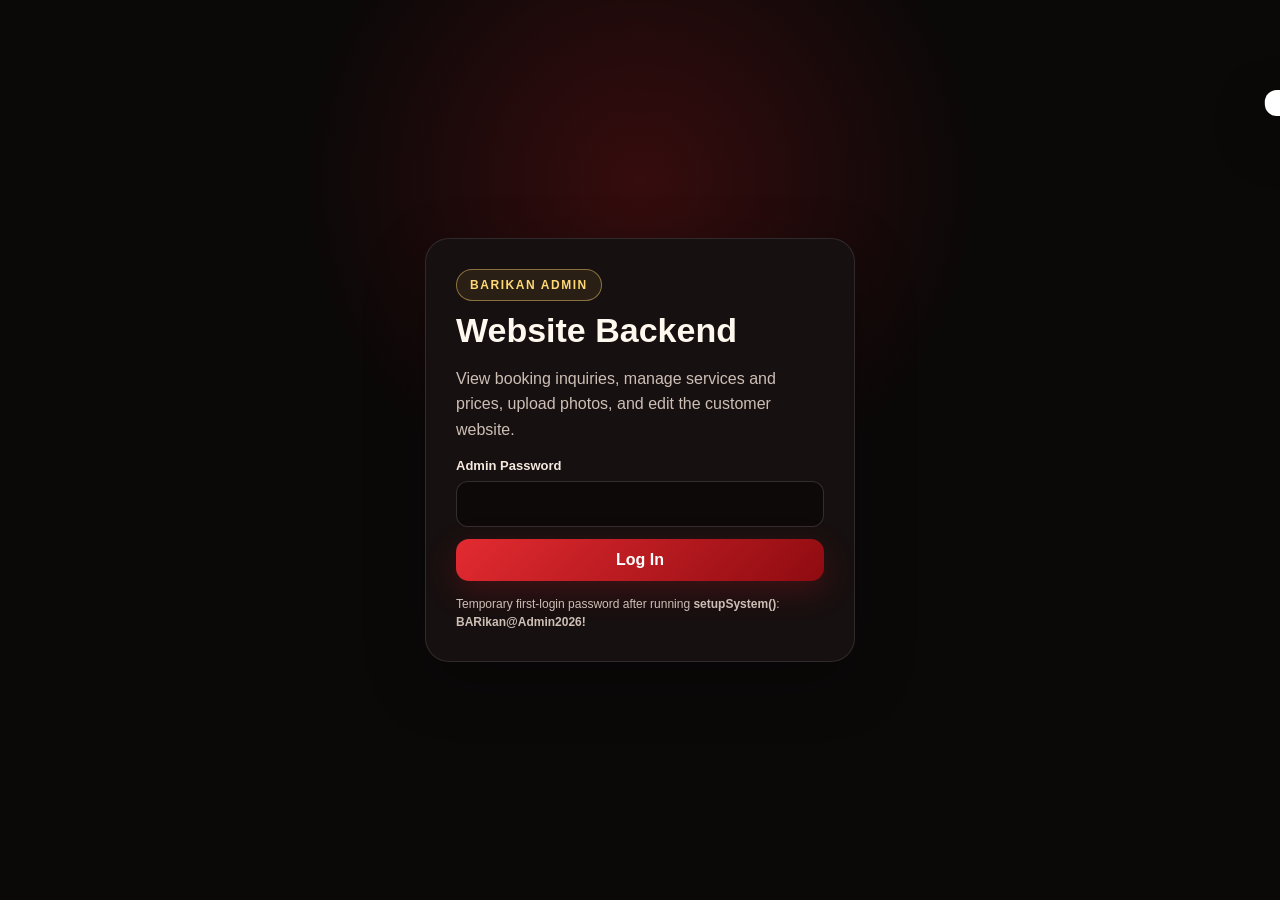
<file: admin.html>
<!DOCTYPE html>
<html lang="en">
<head>
  <meta charset="UTF-8">
  <meta name="viewport" content="width=device-width, initial-scale=1, viewport-fit=cover">
  <meta name="robots" content="noindex,nofollow">
  <title>BARikan Admin</title>
  <link rel="stylesheet" href="app.css">
</head>
<body class="admin-body">
  <div class="preview-banner" id="previewBanner">LOCAL ADMIN PREVIEW — Dashboard design is shown with sample data. Live edits require the updated Code.gs to be deployed.</div>

  <section class="login-screen" id="loginScreen">
    <form class="login-card" id="loginForm">
      <div class="eyebrow">BARIKAN ADMIN</div>
      <h1>Website Backend</h1>
      <p>View booking inquiries, manage services and prices, upload photos, and edit the customer website.</p>
      <div class="field"><label for="loginPassword">Admin Password</label><input type="password" id="loginPassword" required autocomplete="current-password"></div>
      <button class="btn btn-primary" type="submit" id="loginBtn">Log In</button>
      <div class="status-box" id="loginStatus" role="status"></div>
      <div class="password-hint">Temporary first-login password after running <strong>setupSystem()</strong>: <strong>BARikan@Admin2026!</strong></div>
    </form>
  </section>

  <div class="admin-shell hidden" id="adminShell">
    <aside class="sidebar">
      <div class="admin-logo">BARikan <span>Admin</span></div>
      <nav class="side-nav">
        <button class="side-btn active" data-tab="bookings">📋 Bookings</button>
        <button class="side-btn" data-tab="services">🎉 Services & Prices</button>
        <button class="side-btn" data-tab="menu">🍽️ Catering Menu</button>
        <button class="side-btn" data-tab="gallery">🖼️ Gallery</button>
        <button class="side-btn" data-tab="settings">⚙️ Settings</button>
      </nav>
      <div class="sidebar-bottom"><button class="btn btn-ghost" style="width:100%" id="logoutBtn">Log Out</button></div>
    </aside>

    <div class="admin-main">
      <header class="admin-top">
        <div>
          <strong id="adminPageTitle">Bookings</strong>
          <div class="refresh-note">Auto refresh every 15 minutes • <span id="refreshCountdown">15:00</span></div>
        </div>
        <div class="admin-top-actions">
          <span class="api-badge"><span class="api-dot" id="apiDot"></span><span id="apiStatus">Checking API</span></span>
          <button class="btn btn-ghost" id="manualRefreshBtn">↻ <span class="hide-mobile">Refresh Now</span></button>
        </div>
      </header>

      <main class="admin-content">
        <div class="admin-preview-note" id="adminPreviewNote">This is a local preview with sample booking data. The full backend is enabled after you replace and redeploy the included <strong>Code.gs</strong>.</div>

        <section class="admin-section active" id="tab-bookings">
          <div class="admin-title"><div><h1>Booking Inquiries</h1><p>Data submitted from the customer booking form.</p></div></div>
          <div class="stats">
            <div class="stat"><small>Total Inquiries</small><strong id="statTotal">0</strong></div>
            <div class="stat"><small>New Inquiry</small><strong id="statNew">0</strong></div>
            <div class="stat"><small>Pending</small><strong id="statPending">0</strong></div>
            <div class="stat"><small>Confirmed</small><strong id="statConfirmed">0</strong></div>
          </div>
          <div class="admin-card">
            <div class="toolbar"><input class="admin-input" id="bookingSearch" placeholder="Search name, mobile, booking ID..."></div>
            <div class="table-wrap">
              <table class="admin-table">
                <thead><tr><th>Booking</th><th>Customer</th><th>Event</th><th>Services</th><th>Source</th><th>Status</th><th>Admin Notes</th><th>Action</th></tr></thead>
                <tbody id="bookingRows"></tbody>
              </table>
            </div>
          </div>
        </section>

        <section class="admin-section" id="tab-services">
          <div class="admin-title"><div><h1>Services & Prices</h1><p>Add, edit, delete, price and upload service photos.</p></div></div>
          <div class="admin-grid">
            <form class="admin-card admin-form" id="serviceForm">
              <h2 id="serviceFormTitle">Add Service</h2>
              <input type="hidden" id="serviceId">
              <div class="field"><label for="serviceBusiness">Business *</label><select id="serviceBusiness" required><option>BARikan Events Venue</option><option>You're my BOSS Food and Catering Services</option><option>BOSS BARikan & Resto</option></select></div>
              <div class="field"><label for="serviceName">Service Name *</label><input id="serviceName" required></div>
              <div class="field"><label for="servicePrice">Price / Price Text</label><input id="servicePrice" placeholder="Example: ₱7,999 or Ask for package rate"></div>
              <div class="field"><label for="serviceDescription">Description</label><textarea id="serviceDescription"></textarea></div>
              <div class="field"><label for="serviceImage">Service Photo</label><input type="file" id="serviceImage" accept="image/*"></div>
              <div class="field"><label for="serviceSort">Sort Order</label><input type="number" id="serviceSort" value="1"></div>
              <label class="check-option"><input type="checkbox" id="serviceActive" checked><span>Active / Show on website</span></label>
              <button class="btn btn-primary" type="submit" id="saveServiceBtn">Save Service</button>
              <button class="btn btn-ghost hidden" type="button" id="cancelServiceEdit">Cancel Edit</button>
            </form>
            <div class="admin-card"><h2>Current Services</h2><div class="item-list" id="serviceList"></div></div>
          </div>
        </section>

        <section class="admin-section" id="tab-menu">
          <div class="admin-title"><div><h1>Catering Menu</h1><p>Add menu categories, set the maximum number of choices per category, and manage the menu items customers can select.</p></div></div>

          <div class="admin-menu-grid">
            <form class="admin-card admin-form" id="menuCategoryForm">
              <h2 id="menuCategoryFormTitle">Add Menu Category</h2>
              <input type="hidden" id="menuCategoryId">
              <div class="field"><label for="menuCategoryName">Category Name *</label><input id="menuCategoryName" required placeholder="Example: Main Dish"></div>
              <div class="field"><label for="menuCategoryMax">Maximum Number of Menu Choices *</label><input type="number" id="menuCategoryMax" min="1" max="20" value="2" required><small style="color:var(--muted)">Example: Main Dish = 2 means the customer can choose up to 2 dishes.</small></div>
              <div class="field"><label for="menuCategorySort">Sort Order</label><input type="number" id="menuCategorySort" value="1"></div>
              <label class="check-option"><input type="checkbox" id="menuCategoryActive" checked><span>Active / Show to catering customers</span></label>
              <button class="btn btn-primary" type="submit" id="saveMenuCategoryBtn">Save Category</button>
              <button class="btn btn-ghost hidden" type="button" id="cancelMenuCategoryEdit">Cancel Edit</button>
            </form>
            <div class="admin-card"><h2>Menu Categories</h2><div class="menu-admin-list" id="menuCategoryListAdmin"></div></div>
          </div>

          <div class="admin-grid">
            <form class="admin-card admin-form" id="menuItemForm">
              <h2 id="menuItemFormTitle">Add Menu Item</h2>
              <input type="hidden" id="menuItemId">
              <div class="field"><label for="menuItemCategory">Menu Category *</label><select id="menuItemCategory" required></select></div>
              <div class="field"><label for="menuItemName">Menu Item Name *</label><input id="menuItemName" required placeholder="Example: Beef Caldereta"></div>
              <div class="field"><label for="menuItemPrice">Price / Add-on Text</label><input id="menuItemPrice" placeholder="Optional: +₱500 upgrade"></div>
              <div class="field"><label for="menuItemDescription">Description</label><textarea id="menuItemDescription" placeholder="Short menu description"></textarea></div>
              <div class="field"><label for="menuItemImage">Menu Photo</label><input type="file" id="menuItemImage" accept="image/*"></div>
              <div class="field"><label for="menuItemSort">Sort Order</label><input type="number" id="menuItemSort" value="1"></div>
              <label class="check-option"><input type="checkbox" id="menuItemActive" checked><span>Active / Show to customers</span></label>
              <button class="btn btn-primary" type="submit" id="saveMenuItemBtn">Save Menu Item</button>
              <button class="btn btn-ghost hidden" type="button" id="cancelMenuItemEdit">Cancel Edit</button>
            </form>
            <div class="admin-card"><h2>Current Menu Items</h2><div class="item-list" id="menuItemListAdmin"></div></div>
          </div>
        </section>

        <section class="admin-section" id="tab-gallery">
          <div class="admin-title"><div><h1>Gallery Photos</h1><p>Upload or remove event photos shown on the customer website.</p></div></div>
          <div class="admin-grid">
            <form class="admin-card admin-form" id="galleryForm">
              <h2 id="galleryFormTitle">Add Gallery Photo</h2>
              <input type="hidden" id="galleryId">
              <div class="field"><label for="galleryTitle">Title</label><input id="galleryTitle" placeholder="Example: 18th Birthday Setup"></div>
              <div class="field"><label for="galleryCategory">Category</label><input id="galleryCategory" placeholder="Venue, Catering, Birthday..."></div>
              <div class="field"><label for="galleryImage">Photo</label><input type="file" id="galleryImage" accept="image/*"></div>
              <div class="field"><label for="gallerySort">Sort Order</label><input type="number" id="gallerySort" value="1"></div>
              <label class="check-option"><input type="checkbox" id="galleryActive" checked><span>Active / Show on website</span></label>
              <button class="btn btn-primary" type="submit" id="saveGalleryBtn">Save Photo</button>
              <button class="btn btn-ghost hidden" type="button" id="cancelGalleryEdit">Cancel Edit</button>
            </form>
            <div class="admin-card"><h2>Current Gallery</h2><div class="item-list" id="galleryList"></div></div>
          </div>
        </section>

        <section class="admin-section" id="tab-settings">
          <div class="admin-title"><div><h1>Website Settings</h1><p>Change website text, contact details, chat link and logos.</p></div></div>
          <div class="settings-grid">
            <form class="admin-card admin-form" id="settingsForm">
              <h2>Website & Contact</h2>
              <div class="field"><label>Website Name</label><input data-setting="siteName"></div>
              <div class="field"><label>Hero Badge</label><input data-setting="heroBadge"></div>
              <div class="field"><label>Hero Title</label><input data-setting="heroTitle"></div>
              <div class="field"><label>Hero Subtitle</label><textarea data-setting="heroSubtitle"></textarea></div>
              <div class="field"><label>Featured Offer Text</label><input data-setting="venuePackageText"></div>
              <div class="field"><label>Mobile</label><input data-setting="phone"></div>
              <div class="field"><label>Email</label><input data-setting="email"></div>
              <div class="field"><label>Address</label><textarea data-setting="address"></textarea></div>
              <div class="field"><label>Facebook / Messenger Chat Link</label><input data-setting="chatUrl" placeholder="https://m.me/... or Facebook page URL"></div>
              <div class="field"><label>Chat Button Label</label><input data-setting="chatLabel"></div>
              <div class="field"><label>Facebook Page URL</label><input data-setting="facebookUrl"></div>
              <div class="field"><label>Booking Notice</label><textarea data-setting="bookingNotice"></textarea></div>
              <button class="btn btn-primary" type="submit">Save Settings</button>
            </form>

            <div>
              <div class="admin-card">
                <h2>Logos</h2>
                <p style="color:var(--muted)">Upload the business logos. Changes appear on the public website.</p>
                <div class="logo-upload-grid" id="logoUploadGrid"></div>
              </div>
              <form class="admin-card admin-form" id="passwordForm">
                <h2>Change Admin Password</h2>
                <div class="field"><label for="currentPassword">Current Password</label><input type="password" id="currentPassword" required></div>
                <div class="field"><label for="newPassword">New Password</label><input type="password" id="newPassword" minlength="10" required></div>
                <button class="btn btn-gold" type="submit">Change Password</button>
              </form>
            </div>
          </div>
        </section>
      </main>
    </div>

    <nav class="mobile-admin-nav">
      <button class="side-btn active" data-tab="bookings">📋 Bookings</button>
      <button class="side-btn" data-tab="services">🎉 Services</button>
      <button class="side-btn" data-tab="menu">🍽️ Menu</button>
      <button class="side-btn" data-tab="gallery">🖼️ Gallery</button>
      <button class="side-btn" data-tab="settings">⚙️ Settings</button>
    </nav>
  </div>

  <div class="toast" id="toast"></div>
  <div class="loading-overlay" id="loadingOverlay"><div class="loader-card"><span class="spin">↻</span><span id="loadingText">Processing...</span></div></div>
  <iframe name="barikanAdminPostFrame" id="barikanAdminPostFrame" class="hidden" title="Admin action frame"></iframe>
  <script src="config.js"></script>
  <script src="admin.js"></script>
</body>
</html>
</file>
<file: app.css>
:root{--bg:#0d0808;--panel:#171010;--panel2:#211515;--text:#fff8ee;--muted:#cdbfb5;--red:#b7191f;--red2:#e32b31;--gold:#d6a33b;--gold2:#ffd876;--cream:#fff4df;--line:rgba(255,255,255,.11);--green:#48b97d;--shadow:0 20px 60px rgba(0,0,0,.28)}
*{box-sizing:border-box}html{scroll-behavior:smooth}body{margin:0;font-family:Inter,Arial,sans-serif;background:var(--bg);color:var(--text)}button,input,select,textarea{font:inherit}button{cursor:pointer}a{color:inherit;text-decoration:none}img{display:block;max-width:100%}.hidden{display:none!important}.container{width:min(1180px,calc(100% - 32px));margin:auto}
.topbar{position:sticky;top:0;z-index:40;background:rgba(13,8,8,.88);backdrop-filter:blur(14px);border-bottom:1px solid var(--line)}.nav{height:72px;display:flex;align-items:center;justify-content:space-between;gap:18px}.brand{display:flex;align-items:center;gap:12px;font-weight:900}.brand-mark{width:46px;height:46px;border-radius:14px;background:linear-gradient(135deg,var(--red2),#6f080b);display:grid;place-items:center;color:#fff;font-size:22px;overflow:hidden;border:1px solid rgba(255,255,255,.15)}.brand-mark img{width:100%;height:100%;object-fit:contain;background:white}.brand small{display:block;color:var(--gold2);font-weight:700;font-size:11px;letter-spacing:.09em}.nav-actions{display:flex;gap:10px;align-items:center}.btn{border:0;border-radius:13px;padding:12px 18px;font-weight:850;transition:.2s;display:inline-flex;gap:9px;align-items:center;justify-content:center}.btn:hover{transform:translateY(-1px)}.btn-primary{background:linear-gradient(135deg,var(--red2),#8e0b10);color:white;box-shadow:0 10px 30px rgba(183,25,31,.26)}.btn-gold{background:linear-gradient(135deg,var(--gold2),var(--gold));color:#251605}.btn-ghost{background:rgba(255,255,255,.06);color:white;border:1px solid var(--line)}
.hero{position:relative;min-height:690px;display:flex;align-items:center;overflow:hidden;background:radial-gradient(circle at 78% 24%,rgba(183,25,31,.28),transparent 35%),linear-gradient(120deg,#100808 0%,#1b0b0d 58%,#090606 100%)}.hero:before{content:"";position:absolute;inset:0;background:linear-gradient(90deg,rgba(9,5,5,.96) 0%,rgba(9,5,5,.78) 48%,rgba(9,5,5,.18) 100%),var(--hero-image,none) center/cover no-repeat;opacity:.98}.hero-content{position:relative;z-index:2;padding:90px 0 80px;max-width:720px}.eyebrow{display:inline-flex;gap:8px;align-items:center;border:1px solid rgba(255,216,118,.45);background:rgba(214,163,59,.10);color:var(--gold2);border-radius:999px;padding:8px 13px;font-size:12px;font-weight:900;letter-spacing:.13em}.hero h1{font-size:clamp(46px,7vw,88px);line-height:.92;margin:22px 0 20px;letter-spacing:-.045em}.hero h1 span{color:var(--gold2)}.hero p{color:#eadfd5;font-size:clamp(17px,2vw,22px);line-height:1.6;max-width:650px}.hero-offer{margin:23px 0;color:#fff;font-weight:850;font-size:18px}.hero-actions{display:flex;flex-wrap:wrap;gap:12px;margin-top:28px}
.section{padding:84px 0}.section-alt{background:#120b0b}.section-head{text-align:center;max-width:760px;margin:0 auto 42px}.kicker{color:var(--gold2);font-weight:900;letter-spacing:.14em;font-size:12px;text-transform:uppercase}.section-head h2{font-size:clamp(32px,5vw,54px);margin:10px 0 14px;line-height:1.05}.section-head p{color:var(--muted);font-size:17px;line-height:1.7}
.business-strip{display:grid;grid-template-columns:repeat(3,1fr);gap:16px;margin-top:-54px;position:relative;z-index:5}.business-card{background:linear-gradient(160deg,rgba(42,23,23,.98),rgba(18,11,11,.98));border:1px solid rgba(255,216,118,.18);border-radius:22px;padding:24px;box-shadow:var(--shadow);min-height:205px}.business-logo{height:72px;display:flex;align-items:center;margin-bottom:14px}.business-logo img{max-height:72px;max-width:180px;object-fit:contain;background:#fff;border-radius:12px;padding:5px}.business-card h3{margin:0 0 8px;font-size:21px}.business-card p{margin:0;color:var(--muted);line-height:1.55}
.services-grid{display:grid;grid-template-columns:repeat(3,1fr);gap:22px}.service-card{background:var(--panel);border:1px solid var(--line);border-radius:22px;overflow:hidden;box-shadow:var(--shadow);display:flex;flex-direction:column}.service-image{height:235px;background:linear-gradient(135deg,#3d171a,#100808);position:relative;overflow:hidden}.service-image img{width:100%;height:100%;object-fit:cover}.service-image .placeholder{height:100%;display:grid;place-items:center;font-size:54px}.service-body{padding:22px;display:flex;flex-direction:column;flex:1}.service-business{font-size:11px;color:var(--gold2);text-transform:uppercase;letter-spacing:.09em;font-weight:900}.service-card h3{font-size:24px;margin:9px 0}.service-price{font-size:25px;font-weight:950;color:var(--gold2);margin-bottom:10px}.service-card p{color:var(--muted);line-height:1.6;flex:1}.service-card .btn{margin-top:14px}
.gallery-grid{columns:3 280px;column-gap:16px}.gallery-item{break-inside:avoid;margin:0 0 16px;border-radius:18px;overflow:hidden;position:relative;border:1px solid var(--line);background:var(--panel)}.gallery-item img{width:100%;height:auto}.gallery-caption{position:absolute;left:0;right:0;bottom:0;padding:45px 16px 14px;background:linear-gradient(transparent,rgba(0,0,0,.9));font-weight:800}
.booking-wrap{display:grid;grid-template-columns:.8fr 1.2fr;gap:32px;align-items:start}.booking-copy{position:sticky;top:100px}.booking-copy h2{font-size:clamp(36px,5vw,58px);line-height:1;margin:12px 0}.booking-copy p{color:var(--muted);line-height:1.7}.contact-list{display:grid;gap:11px;margin-top:24px}.contact-item{display:flex;gap:11px;align-items:flex-start;color:#f3e7dc}.contact-icon{color:var(--gold2)}.form-card{background:linear-gradient(160deg,#211515,#130c0c);border:1px solid var(--line);border-radius:26px;padding:28px;box-shadow:var(--shadow)}.form-grid{display:grid;grid-template-columns:1fr 1fr;gap:16px}.field{display:grid;gap:8px}.field.full{grid-column:1/-1}.field label{font-size:13px;font-weight:850;color:#f5e9df}.field input,.field select,.field textarea{width:100%;background:#0e0909;border:1px solid rgba(255,255,255,.15);color:white;border-radius:12px;padding:13px 14px;outline:none}.field input:focus,.field select:focus,.field textarea:focus{border-color:var(--gold)}.field textarea{min-height:120px;resize:vertical}.check-grid{display:grid;gap:9px}.check-option{display:flex;gap:10px;align-items:flex-start;background:#0e0909;border:1px solid var(--line);padding:12px;border-radius:12px}.check-option input{margin-top:3px}.notice{background:rgba(214,163,59,.09);border:1px solid rgba(214,163,59,.24);color:#eadbbf;border-radius:12px;padding:13px;line-height:1.5;font-size:13px}.status-box{margin-top:14px;padding:13px;border-radius:12px;display:none}.status-box.show{display:block}.status-box.success{background:rgba(72,185,125,.14);border:1px solid rgba(72,185,125,.4);color:#aff1cd}.status-box.error{background:rgba(227,43,49,.13);border:1px solid rgba(227,43,49,.4);color:#ffb7b9}
.footer{padding:34px 0;border-top:1px solid var(--line);color:var(--muted);font-size:14px}.footer-row{display:flex;justify-content:space-between;gap:20px;flex-wrap:wrap}.chat-fab{position:fixed;right:22px;bottom:22px;z-index:70;width:62px;height:62px;border-radius:50%;border:0;background:linear-gradient(135deg,var(--red2),#7d080c);color:white;font-size:27px;box-shadow:0 15px 45px rgba(183,25,31,.45)}.chat-panel{position:fixed;right:22px;bottom:96px;z-index:70;width:min(350px,calc(100% - 32px));background:#fff;color:#241616;border-radius:20px;box-shadow:0 25px 80px rgba(0,0,0,.38);overflow:hidden;transform:translateY(12px);opacity:0;pointer-events:none;transition:.2s}.chat-panel.open{transform:none;opacity:1;pointer-events:auto}.chat-head{padding:18px;background:linear-gradient(135deg,#b7191f,#7e090d);color:white}.chat-head strong{display:block;font-size:18px}.chat-body{padding:18px}.chat-body p{line-height:1.55;color:#675656}.chat-body .btn{width:100%}.modal{position:fixed;inset:0;background:rgba(0,0,0,.76);z-index:100;display:none;align-items:center;justify-content:center;padding:20px}.modal.open{display:flex}.modal-card{width:min(520px,100%);background:#1b1111;border:1px solid var(--line);border-radius:24px;padding:28px;text-align:center;box-shadow:var(--shadow)}.modal-card h3{font-size:30px;margin:10px 0}.booking-id{font-size:22px;color:var(--gold2);font-weight:950;background:#0e0909;border-radius:12px;padding:12px;margin:16px 0}
.admin-body{background:#0b0808;min-height:100vh}.admin-shell{display:grid;grid-template-columns:250px 1fr;min-height:100vh}.sidebar{background:#120c0c;border-right:1px solid var(--line);padding:24px 16px;position:sticky;top:0;height:100vh}.admin-logo{font-size:22px;font-weight:950;margin-bottom:28px}.admin-logo span{color:var(--gold2)}.side-nav{display:grid;gap:8px}.side-btn{border:0;background:transparent;color:#d8c9c0;text-align:left;padding:12px 14px;border-radius:11px;font-weight:800}.side-btn.active,.side-btn:hover{background:rgba(183,25,31,.18);color:white}.sidebar-bottom{position:absolute;bottom:20px;left:16px;right:16px}.admin-main{min-width:0}.admin-top{height:74px;border-bottom:1px solid var(--line);display:flex;align-items:center;justify-content:space-between;padding:0 26px;position:sticky;top:0;background:rgba(11,8,8,.92);backdrop-filter:blur(12px);z-index:30}.admin-top-actions{display:flex;gap:10px;align-items:center}.refresh-note{font-size:12px;color:var(--muted)}.admin-content{padding:26px}.admin-section{display:none}.admin-section.active{display:block}.admin-title{display:flex;justify-content:space-between;gap:16px;align-items:flex-end;margin-bottom:22px}.admin-title h1{margin:0;font-size:31px}.admin-title p{color:var(--muted);margin:6px 0 0}.stats{display:grid;grid-template-columns:repeat(4,1fr);gap:15px;margin-bottom:24px}.stat{background:var(--panel);border:1px solid var(--line);border-radius:18px;padding:20px}.stat small{color:var(--muted);font-weight:700}.stat strong{display:block;font-size:34px;margin-top:6px}.admin-card{background:var(--panel);border:1px solid var(--line);border-radius:18px;padding:20px;margin-bottom:20px}.admin-card h2{margin-top:0}.toolbar{display:flex;gap:10px;flex-wrap:wrap;margin-bottom:15px}.admin-input{background:#0d0909;border:1px solid var(--line);color:white;border-radius:10px;padding:10px 12px;outline:none}.toolbar .admin-input{min-width:260px}.table-wrap{overflow:auto;border:1px solid var(--line);border-radius:14px}.admin-table{width:100%;border-collapse:collapse;min-width:1000px}.admin-table th,.admin-table td{padding:12px;border-bottom:1px solid var(--line);text-align:left;vertical-align:top;font-size:13px}.admin-table th{background:#0d0909;color:var(--gold2);position:sticky;top:0}.admin-table tr:hover td{background:rgba(255,255,255,.02)}.small-select,.small-textarea{width:100%;background:#0c0808;color:white;border:1px solid var(--line);border-radius:8px;padding:8px}.small-textarea{min-height:70px;resize:vertical}.admin-grid{display:grid;grid-template-columns:380px 1fr;gap:20px}.admin-form{display:grid;gap:14px}.admin-form .field input,.admin-form .field select,.admin-form .field textarea{background:#0d0909}.item-list{display:grid;gap:12px}.admin-item{display:grid;grid-template-columns:90px 1fr auto;gap:14px;align-items:center;background:#0e0909;border:1px solid var(--line);border-radius:14px;padding:12px}.admin-item img{width:90px;height:76px;object-fit:cover;border-radius:10px;background:#211515}.admin-item h3{margin:0 0 5px}.admin-item p{margin:0;color:var(--muted);font-size:13px;line-height:1.45}.item-actions{display:flex;gap:7px;flex-wrap:wrap;justify-content:flex-end}.btn-sm{padding:8px 11px;border-radius:9px;font-size:12px}.btn-danger{background:#4a0d10;color:#ffb6b8;border:1px solid rgba(255,100,105,.25)}.settings-grid{display:grid;grid-template-columns:1fr 1fr;gap:20px}.logo-upload-grid{display:grid;grid-template-columns:repeat(2,1fr);gap:12px}.logo-upload{background:#0d0909;border:1px solid var(--line);border-radius:14px;padding:14px}.logo-upload img{height:80px;max-width:160px;object-fit:contain;background:#fff;border-radius:9px;margin-bottom:10px}.login-screen{min-height:100vh;display:grid;place-items:center;padding:20px;background:radial-gradient(circle at 50% 20%,rgba(183,25,31,.25),transparent 35%),#0b0808}.login-card{width:min(430px,100%);background:#171010;border:1px solid var(--line);border-radius:24px;padding:30px;box-shadow:var(--shadow)}.login-card h1{font-size:34px;margin:10px 0}.login-card p{color:var(--muted);line-height:1.6}.login-card .btn{width:100%;margin-top:12px}.toast{position:fixed;top:90px;right:22px;z-index:120;background:#fff;color:#241616;padding:13px 17px;border-radius:12px;box-shadow:var(--shadow);transform:translateX(120%);transition:.25s;max-width:340px}.toast.show{transform:none}.toast.error{background:#5c1014;color:white}.mobile-admin-nav{display:none}
@media(max-width:900px){.business-strip,.services-grid{grid-template-columns:1fr}.business-strip{margin-top:-35px}.booking-wrap{grid-template-columns:1fr}.booking-copy{position:static}.services-grid{max-width:650px;margin:auto}.admin-shell{display:block}.sidebar{display:none}.admin-top{padding:0 14px}.admin-content{padding:18px 14px 90px}.mobile-admin-nav{display:flex;position:fixed;bottom:0;left:0;right:0;z-index:50;background:#130c0c;border-top:1px solid var(--line);padding:8px;gap:5px;overflow:auto}.mobile-admin-nav .side-btn{white-space:nowrap;font-size:12px;padding:10px}.admin-grid,.settings-grid{grid-template-columns:1fr}.stats{grid-template-columns:1fr 1fr}.admin-title{align-items:flex-start;flex-direction:column}.refresh-note{display:none}}
@media(max-width:640px){.nav{height:66px}.brand-text{max-width:180px}.nav-actions .btn-ghost{display:none}.hero{min-height:650px}.hero-content{padding-top:70px}.hero h1{font-size:50px}.section{padding:64px 0}.form-grid{grid-template-columns:1fr}.field.full{grid-column:auto}.form-card{padding:20px}.gallery-grid{columns:2 150px}.stats{grid-template-columns:1fr 1fr}.stat strong{font-size:28px}.admin-top-actions .btn span.hide-mobile{display:none}.logo-upload-grid{grid-template-columns:1fr}.admin-item{grid-template-columns:70px 1fr}.admin-item img{width:70px;height:65px}.item-actions{grid-column:1/-1;justify-content:flex-start}}


/* Static preview + API connection helpers */
.preview-banner{display:none;background:#fff1c9;color:#4d3100;border-bottom:1px solid #e3bd58;padding:10px 16px;text-align:center;font-size:13px;font-weight:800}
.preview-banner.show{display:block}.api-badge{display:inline-flex;align-items:center;gap:7px;font-size:12px;color:var(--muted)}.api-dot{width:8px;height:8px;border-radius:50%;background:#d6a33b}.api-dot.online{background:#48b97d}.api-dot.offline{background:#e32b31}
.admin-preview-note{background:rgba(214,163,59,.12);border:1px solid rgba(214,163,59,.35);color:#ffe2a1;border-radius:12px;padding:12px 14px;margin-bottom:18px;display:none}.admin-preview-note.show{display:block}
.password-hint{margin-top:14px;font-size:12px;color:var(--muted);line-height:1.5}.loading-overlay{position:fixed;inset:0;background:rgba(7,4,4,.72);z-index:150;display:none;place-items:center}.loading-overlay.show{display:grid}.loader-card{background:#171010;border:1px solid var(--line);border-radius:18px;padding:22px 28px;box-shadow:var(--shadow);font-weight:850}.spin{display:inline-block;animation:spin 1s linear infinite;margin-right:8px}@keyframes spin{to{transform:rotate(360deg)}}
.hero-title-accent{color:var(--gold2)}
@media(max-width:640px){.preview-banner{font-size:12px;padding:8px 12px}}


/* Premium customer inquiry UI - card-based service selector */
.inquiry-card{padding:0;overflow:hidden;background:linear-gradient(165deg,#211515 0%,#140d0d 55%,#100a0a 100%)}
.form-header{padding:30px 30px 25px;background:radial-gradient(circle at 100% 0,rgba(214,163,59,.17),transparent 36%),linear-gradient(135deg,rgba(183,25,31,.18),transparent 55%);border-bottom:1px solid var(--line)}
.form-step{display:inline-block;color:var(--gold2);font-size:11px;font-weight:950;letter-spacing:.16em;margin-bottom:10px}.form-header h3{margin:0 0 8px;font-size:clamp(27px,3vw,38px);line-height:1.08}.form-header p{margin:0;color:var(--muted);line-height:1.55}
.form-section{padding:25px 30px;border-bottom:1px solid var(--line)}.compact-section{padding-bottom:20px}.form-section-title{display:flex;align-items:center;gap:12px;margin-bottom:18px}.form-section-title>span{width:34px;height:34px;flex:0 0 34px;border-radius:11px;display:grid;place-items:center;background:rgba(214,163,59,.12);border:1px solid rgba(255,216,118,.25);color:var(--gold2);font-size:12px;font-weight:950}.form-section-title strong{display:block;font-size:17px}.form-section-title small{display:block;color:var(--muted);font-size:12px;margin-top:3px;line-height:1.4}.optional-text{font-weight:650;color:#9b8d84;font-size:11px;margin-left:5px}
.inquiry-card .field input,.inquiry-card .field select,.inquiry-card .field textarea{background:rgba(8,5,5,.66);border-color:rgba(255,255,255,.13);padding:14px 15px}.inquiry-card .field input::placeholder,.inquiry-card .field textarea::placeholder{color:#756863}.inquiry-card .field input:focus,.inquiry-card .field select:focus,.inquiry-card .field textarea:focus{border-color:var(--gold);box-shadow:0 0 0 3px rgba(214,163,59,.10)}
.service-picker-section{background:rgba(255,255,255,.016)}.service-choice-grid{display:grid;gap:11px}.service-choice{width:100%;display:grid;grid-template-columns:48px 1fr 38px;gap:13px;align-items:center;text-align:left;color:var(--text);background:rgba(8,5,5,.58);border:1px solid rgba(255,255,255,.12);border-radius:16px;padding:14px;transition:transform .18s,border-color .18s,background .18s,box-shadow .18s}.service-choice:hover{transform:translateY(-1px);border-color:rgba(255,216,118,.35);background:rgba(255,255,255,.035)}.service-choice.selected{border-color:var(--gold);background:linear-gradient(135deg,rgba(214,163,59,.14),rgba(183,25,31,.09));box-shadow:0 0 0 3px rgba(214,163,59,.07)}.choice-icon{width:48px;height:48px;border-radius:14px;display:grid;place-items:center;font-size:23px;background:linear-gradient(135deg,#341619,#190c0d);border:1px solid var(--line)}.choice-copy{min-width:0}.choice-copy small{display:block;color:var(--gold2);font-size:10px;line-height:1.25;text-transform:uppercase;letter-spacing:.06em;font-style:normal;font-weight:850;margin-bottom:4px}.choice-copy strong{display:block;font-size:16px;line-height:1.25}.choice-copy em{display:block;color:#dfd1c7;font-size:12px;font-style:normal;margin-top:5px}.choice-state{width:34px;height:34px;border-radius:50%;display:grid;place-items:center;border:1px solid rgba(255,255,255,.18);color:#ccbdb4;font-size:20px;font-weight:850;transition:.18s}.service-choice.selected .choice-state{background:var(--gold2);border-color:var(--gold2);color:#2b1903;font-size:16px}.selection-summary{display:flex;align-items:flex-start;gap:9px;color:#9f9188;font-size:12px;line-height:1.5;margin-top:12px;padding:0 3px}.selection-summary.has-selection{color:#f3dfb1}.selection-dot{width:7px;height:7px;border-radius:50%;background:#776a64;flex:0 0 7px;margin-top:5px}.selection-summary.has-selection .selection-dot{background:var(--gold2);box-shadow:0 0 0 4px rgba(214,163,59,.1)}
.inquiry-notice{margin:20px 30px 0}.inquiry-submit{width:calc(100% - 60px);margin:14px 30px 25px;padding:16px 20px;font-size:16px;justify-content:space-between}.inquiry-submit b{width:31px;height:31px;border-radius:50%;display:grid;place-items:center;background:rgba(255,255,255,.15);font-size:19px}.inquiry-card>.status-box{margin:0 30px 25px}
@media(min-width:720px){.service-choice-grid{grid-template-columns:1fr}.inquiry-card .form-grid{gap:15px 16px}}
@media(max-width:640px){.form-header{padding:25px 20px 21px}.form-section{padding:22px 20px}.inquiry-notice{margin:18px 20px 0}.inquiry-submit{width:calc(100% - 40px);margin:13px 20px 21px}.inquiry-card>.status-box{margin:0 20px 21px}.form-section-title small{font-size:11px}.service-choice{grid-template-columns:43px 1fr 34px;padding:12px;gap:11px}.choice-icon{width:43px;height:43px;border-radius:12px}.choice-copy strong{font-size:15px}}

/* v3.2 Catering menu selector */
.menu-picker-section{background:linear-gradient(180deg,rgba(214,163,59,.035),rgba(255,255,255,.01))}
.menu-category-list{display:grid;gap:18px}
.menu-category{border:1px solid rgba(255,255,255,.11);background:rgba(8,5,5,.48);border-radius:18px;padding:16px}
.menu-category-head{display:flex;align-items:center;justify-content:space-between;gap:14px;margin-bottom:13px}
.menu-category-head strong{display:block;font-size:18px;color:#fff8ee}
.menu-category-head small{display:block;color:var(--muted);font-size:12px;margin-top:4px}
.menu-count{flex:0 0 auto;border:1px solid rgba(255,216,118,.28);background:rgba(214,163,59,.08);color:var(--gold2);font-size:11px;font-weight:900;border-radius:999px;padding:7px 10px}
.menu-count.full{background:rgba(214,163,59,.18);border-color:var(--gold)}
.menu-choice-grid{display:grid;grid-template-columns:repeat(2,minmax(0,1fr));gap:10px}
.menu-choice{width:100%;min-width:0;display:grid;grid-template-columns:64px minmax(0,1fr) 32px;gap:11px;align-items:center;text-align:left;color:var(--text);background:#100a0a;border:1px solid rgba(255,255,255,.11);border-radius:14px;padding:10px;transition:.18s}
.menu-choice:hover{transform:translateY(-1px);border-color:rgba(255,216,118,.35)}
.menu-choice.selected{border-color:var(--gold);background:linear-gradient(135deg,rgba(214,163,59,.14),rgba(183,25,31,.08));box-shadow:0 0 0 3px rgba(214,163,59,.06)}
.menu-choice-image{width:64px;height:58px;border-radius:11px;overflow:hidden;background:#261516}
.menu-choice-image img{width:100%;height:100%;object-fit:cover}
.menu-choice-copy{min-width:0}.menu-choice-copy strong{display:block;font-size:14px;line-height:1.25}.menu-choice-copy small{display:-webkit-box;-webkit-line-clamp:2;-webkit-box-orient:vertical;overflow:hidden;color:var(--muted);font-size:11px;line-height:1.35;margin-top:4px}.menu-choice-copy em{display:block;color:var(--gold2);font-size:11px;font-style:normal;font-weight:850;margin-top:5px}
.menu-choice-state{width:30px;height:30px;border-radius:50%;display:grid;place-items:center;border:1px solid rgba(255,255,255,.17);color:#cdbfb5;font-weight:900;font-size:18px}
.menu-choice.selected .menu-choice-state{background:var(--gold2);border-color:var(--gold2);color:#2b1903;font-size:14px}
.menu-selection-summary.menu-warning{color:#ffb7b9}.menu-selection-summary.menu-warning .selection-dot{background:var(--red2);box-shadow:0 0 0 4px rgba(227,43,49,.1)}
.menu-empty{padding:18px;border:1px dashed rgba(255,255,255,.15);border-radius:13px;color:var(--muted);line-height:1.5;text-align:center}.menu-empty.compact{grid-column:1/-1;padding:13px}
.admin-menu-grid{display:grid;grid-template-columns:360px 1fr;gap:20px;margin-bottom:20px}.menu-admin-list{display:grid;gap:10px}.menu-category-admin{background:#0e0909;border:1px solid var(--line);border-radius:13px;padding:13px;display:grid;grid-template-columns:1fr auto;gap:12px;align-items:center}.menu-category-admin h3{margin:0 0 5px}.menu-category-admin p{margin:0;color:var(--muted);font-size:12px}.menu-item-admin-meta{color:var(--gold2)!important}
@media(max-width:900px){.admin-menu-grid{grid-template-columns:1fr}}
@media(max-width:640px){.menu-choice-grid{grid-template-columns:1fr}.menu-category{padding:13px}.menu-category-head{align-items:flex-start}.menu-choice{grid-template-columns:58px minmax(0,1fr) 30px}.menu-choice-image{width:58px;height:54px}}
</file>
